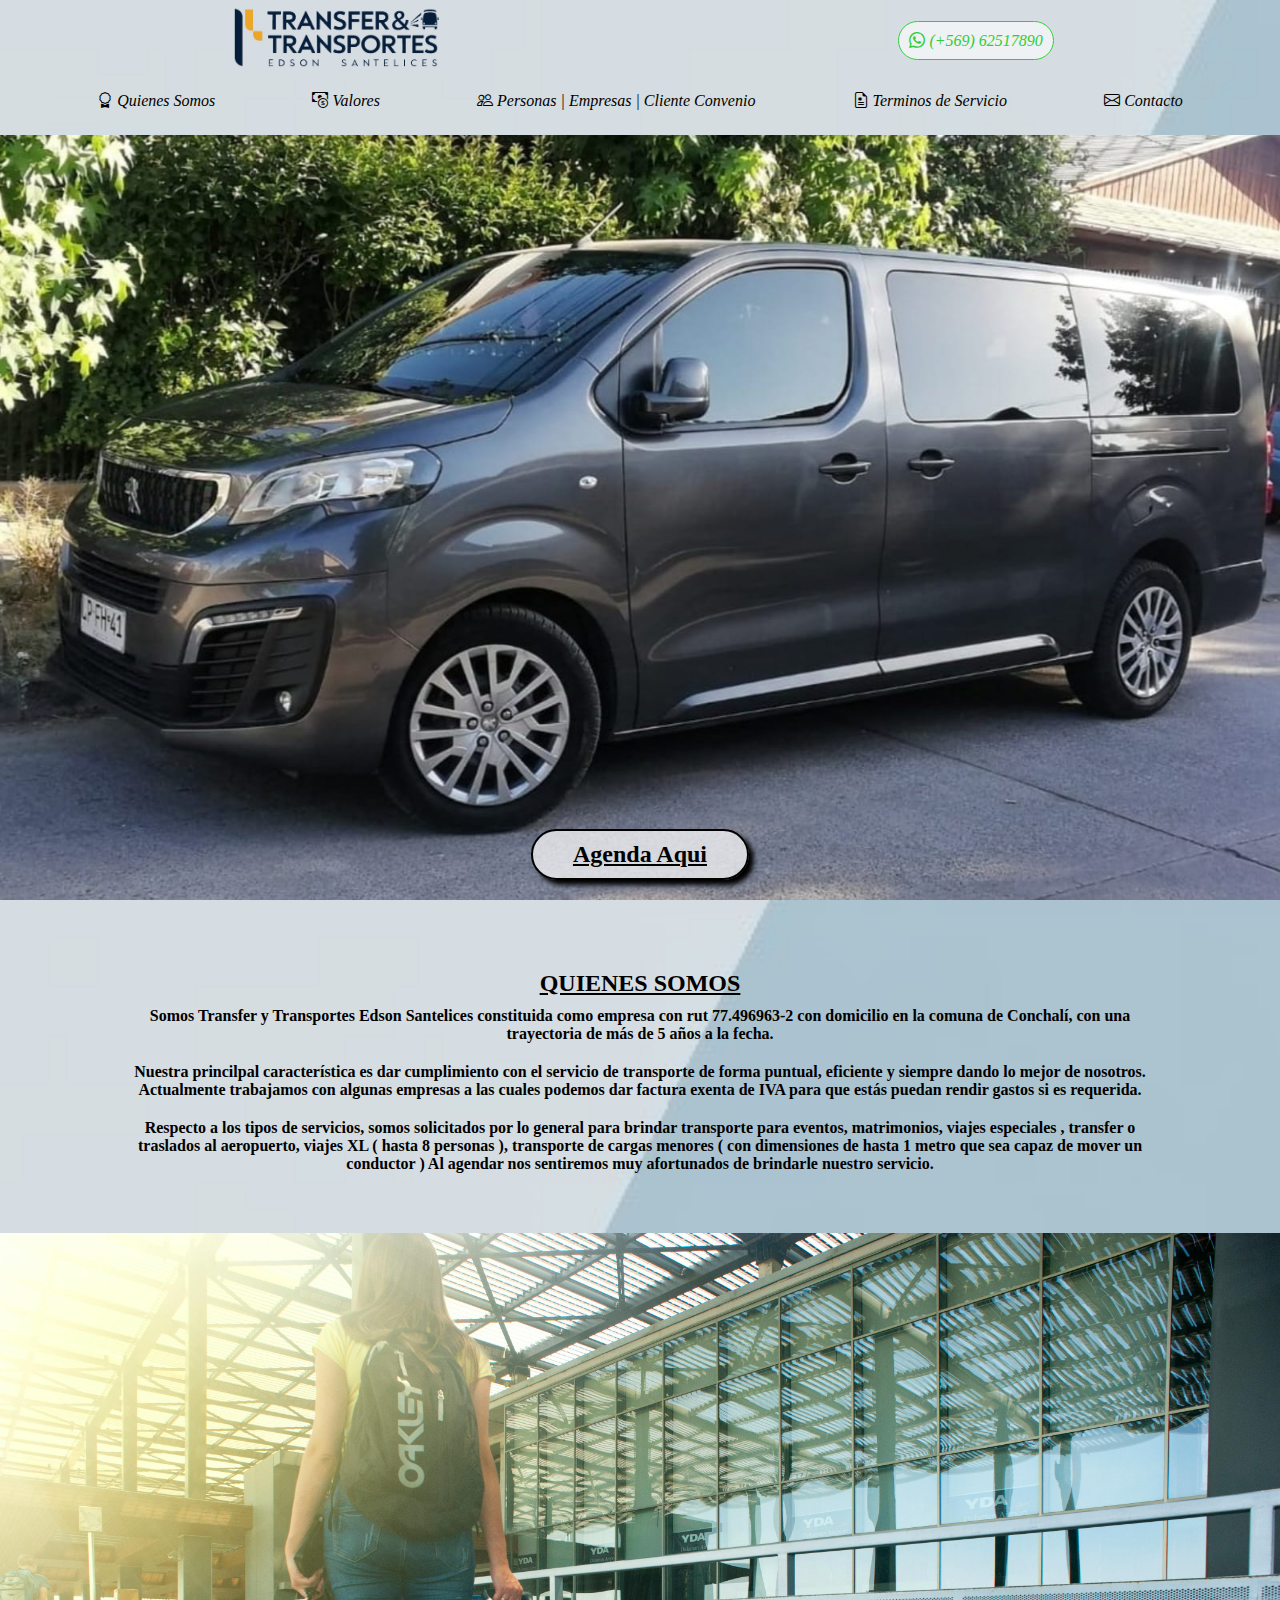
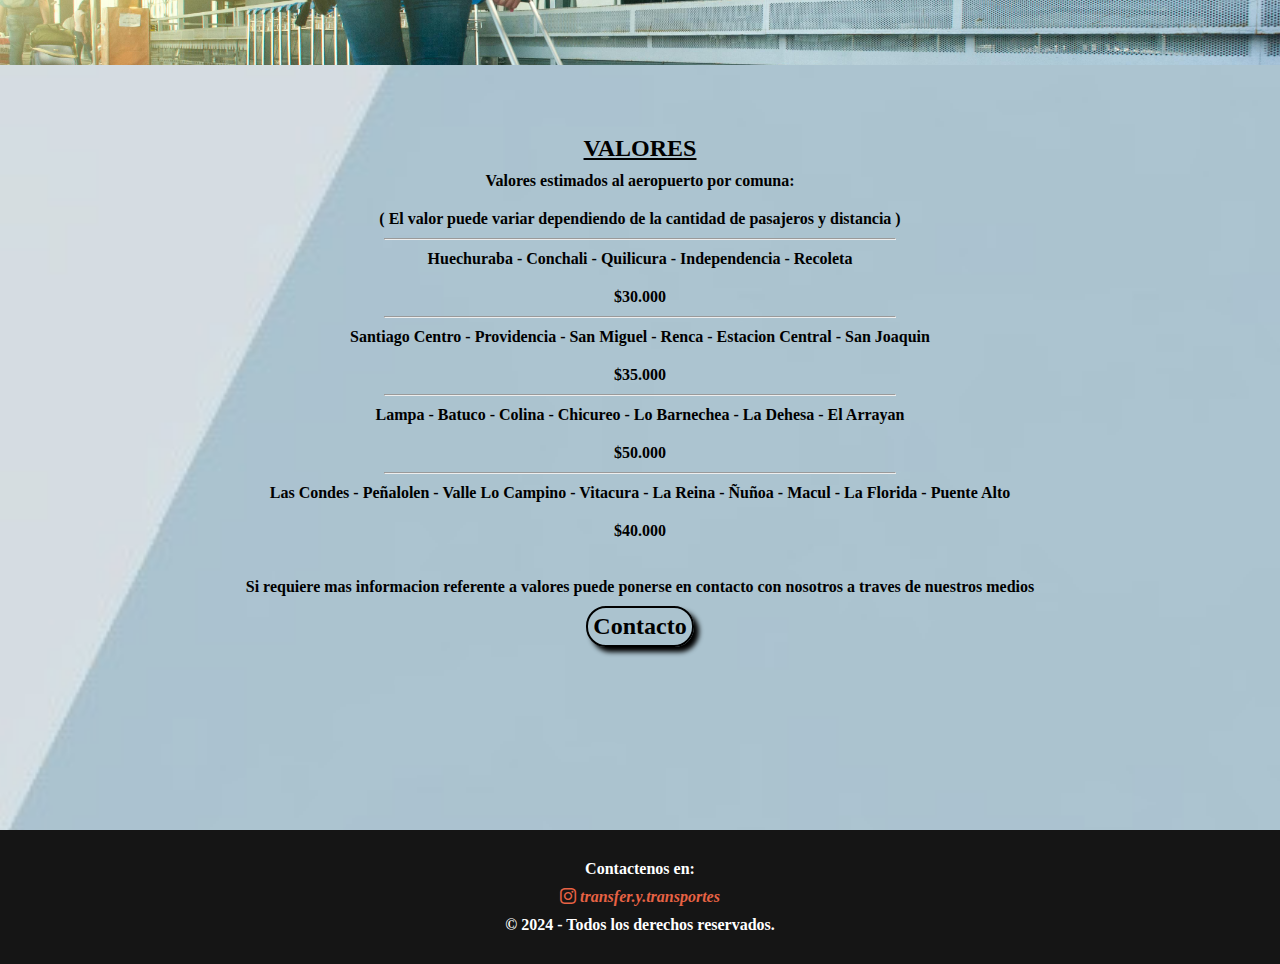
<file: index.html>
<!DOCTYPE html>
<html lang="es">

<head>
    <meta charset="UTF-8">
    <meta name="viewport" content="width=device-width, initial-scale=1.0">
    <link rel="stylesheet" href="https://cdn.jsdelivr.net/npm/bootstrap-icons@1.11.3/font/bootstrap-icons.min.css">
    <link rel="stylesheet" href="./css/style.css">
    <title>Transfer & Tranportes Edson Santelices</title>
</head>

<body>

    <header>
        <div class="title">
            <ul>
                <li>
                    <h1>
                        <a href="./index.html"><img class="logo" src="./img/logo.jpg"
                                alt="logo transfer y transportes Edson Santelices"></a>
                    </h1>
                </li>
                <li>
                    <a class="wsp" target="_blank"
                        href="https://wa.me/962517890?text=Hola,%20te%20contacto%20para%20...">
                        <i class="bi bi-whatsapp"> (+569) 62517890</i>
                    </a>
                </li>
            </ul>
        </div>
        <nav>
            <div id="menu" class="menu">
                <ul id="nav_menu" class="nav_menu">
                    <li class="nav_menu_list"><a href="#who_cont"><i class="bi bi-award"> Quienes Somos</i></a></li>
                    <li class="nav_menu_list"><a href="#price_cont"><i class="bi bi-cash-coin"> Valores</i></a></li>
                    <li class="nav_menu_list"><i class="bi bi-people"> Personas | Empresas | Cliente Convenio</i></li>
                    <li class="nav_menu_list"><a id="open_modal" class="open_modal" href="#"><i
                                class="bi bi-file-earmark-medical"> Terminos de Servicio</i></a></li>
                    <li class="nav_menu_list"><a href="./pages/contacto.html"><i class="bi bi-envelope">
                                Contacto</i></a></li>
                </ul>
            </div>
            <div id="menu2" class="menu2">                
                <i id="menu_op" class="bi bi-card-list menu_op" onclick="menu_open()"></i>
                <ul id="nav_menu2" class="nav_menu">
                    <li class="close_i">
                        <i id="menu_cl" class="bi bi-card-list menu_cl" onclick="menu_close()"></i>
                    </li>
                    <li class="nav_menu_list2"><a href="#who_cont"><i class="bi bi-award"> Quienes Somos</i></a></li>
                    <hr>
                    <li class="nav_menu_list2"><a href="#price_cont"><i class="bi bi-cash-coin"> Valores</i></a></li>
                    <hr>
                    <li class="nav_menu_list2"><i class="bi bi-people"> Personas | Empresas | Cliente Convenio</i></li>
                    <hr>
                    <li class="nav_menu_list2"><a id="open_modal2" class="open_modal2" href="#"><i
                        class="bi bi-file-earmark-medical"> Terminos de Servicio</i></a></li>
                        <hr>
                    <li class="nav_menu_list2"><a href="./pages/contacto.html"><i class="bi bi-envelope">
                                Contacto</i></a></li>
                </ul>
                <i class="bi bi-whatsapp wsp_menu2"></i>
            </div>
            
        </nav>
    </header>

    <section class="section_gal">
        <article class="galeria_cont">
            <div class="galeria">
                <a href="./pages/contacto.html">
                    <div class="organiza_viaje">
                        <h2>Agenda Aqui</h2>
                    </div>
                </a>
            </div>
        </article>
    </section>

    <section class="section_who">
        <article id="who_cont" class="who_cont">
            <div class="who">
                <h2>QUIENES SOMOS</h2>
                <p>Somos Transfer y Transportes Edson Santelices constituida como empresa con rut 77.496963-2 con
                    domicilio en la comuna de Conchalí, con una trayectoria de más de 5 años a la fecha.</p>
                <p>Nuestra princilpal característica es dar cumplimiento con el servicio de transporte de forma puntual,
                    eficiente y siempre dando lo mejor de nosotros.
                    Actualmente trabajamos con algunas empresas a las cuales podemos dar factura exenta de IVA para que
                    estás puedan rendir gastos si es requerida.</p>
                <p>Respecto a los tipos de servicios, somos solicitados por lo general para brindar transporte para
                    eventos, matrimonios, viajes especiales , transfer o traslados al aeropuerto, viajes XL ( hasta 8
                    personas ), transporte de cargas menores ( con dimensiones de hasta 1 metro que sea capaz de mover
                    un conductor )
                    Al agendar nos sentiremos muy afortunados de brindarle nuestro servicio.</p>
            </div>
            <img src="./img/who.jpg" alt="">
        </article>
    </section>

    <section class="section_price">
        <article id="price_cont" class="price_cont">
            <div class="price">
                <h2>VALORES</h2>
                <p>Valores estimados al aeropuerto por comuna:</p>
                <p>( El valor puede variar dependiendo de la cantidad de pasajeros y distancia )</p>
                <hr>
                <p>Huechuraba - Conchali - Quilicura - Independencia - Recoleta</p>
                <p>$30.000</p>
                <hr>
                <p>Santiago Centro - Providencia - San Miguel - Renca - Estacion Central - San Joaquin</p>
                <p>$35.000</p>
                <hr>
                <p>Lampa - Batuco - Colina - Chicureo - Lo Barnechea - La Dehesa - El Arrayan</p>
                <p>$50.000</p>
                <hr>
                <p>Las Condes - Peñalolen - Valle Lo Campino - Vitacura - La Reina - Ñuñoa - Macul - La Florida - Puente
                    Alto</p>
                <p>$40.000</p>
                <br>
                <p>Si requiere mas informacion referente a valores puede ponerse en contacto con nosotros a traves de
                    nuestros medios</p>
                <h2 class="contacto_btn"><a href="./pages/contacto.html">Contacto</a></h2>
            </div>
        </article>
    </section>

    <footer>
        <div class="foot-cont">
            <p>Contactenos en:</p>
            <div>
                <p>
                    <a class="insta" target="_blank" href="https://www.instagram.com/transfer.y.transportes/">
                        <i class="bi bi-instagram"> transfer.y.transportes</i>
                    </a>
                </p>
            </div>            
            <p>© 2024 - Todos los derechos reservados.</p>
        </div>
    </footer>

    <!-- MODAL -->
    <div id="modal" class="modal">
        <div class="modal_cont">
            <i class="bi bi-x-square close"></i>
            <h2>Terminos de Servicio</h2>
            <p>* Cada reserva debe ser cancelando un 10% del valor total.</p>
            <p>* El valor de reserva no es reembolsable.</p>
            <p>* La capacidad maxima de pasajeros es de 8 en un viaje.</p>
            <p>* El valor del trayecto puede variar en base a kilómetros, cantidad de pasajeros y peajes ( O tags segun
                corresponda ).</p>
            <p>* Si un viaje tiene paradas adicionales estás se respetarán, pero si no se estipularon antes, están serán
                cobradas de forma adicional.</p>
            <p>* Nos reservamos el derecho de atencion al cliente.</p>
            <p>* El conductor respetará en todo momento las leyes de tránsito.</p>
            <p>* En caso de ser fiscalizados y esto provocará un retraso en el trayecto y producto de esto una perdida
                de pasaje o ticket, Transfer y Transportes Edson Santelices no sera responsable.</p>
        </div>
    </div>

    <script>
        function menu_open() {
            let lista = document.getElementById("nav_menu2");
            let menu_op = document.getElementById("menu_op");
            let menu_cl = document.getElementById("menu_cl");

            lista.style.display = 'flex';
            menu_cl.style.display = 'flex';
            menu_op.style.display = 'none';
        }
        function menu_close() {
            let lista = document.getElementById("nav_menu2");
            let menu_op = document.getElementById("menu_op");
            let menu_cl = document.getElementById("menu_cl");

            lista.style.display = 'none';
            menu_cl.style.display = 'none';
            menu_op.style.display = 'flex';
        }

        let btn = document.getElementById("open_modal");
        let btn2 = document.getElementById("open_modal2");
        let modal = document.getElementById("modal");
        let span = document.getElementsByClassName("close")[0];

        btn.onclick = function () {
            modal.style.display = "block";
        }
        btn2.onclick = function () {
            modal.style.display = "block";
        }

        span.onclick = function () {
            modal.style.display = "none";
        }

        window.onclick = function (event) {
            if (event.target == modal) {
                modal.style.display = "none";
            }
        }
    </script>


</body>

</html>
</file>
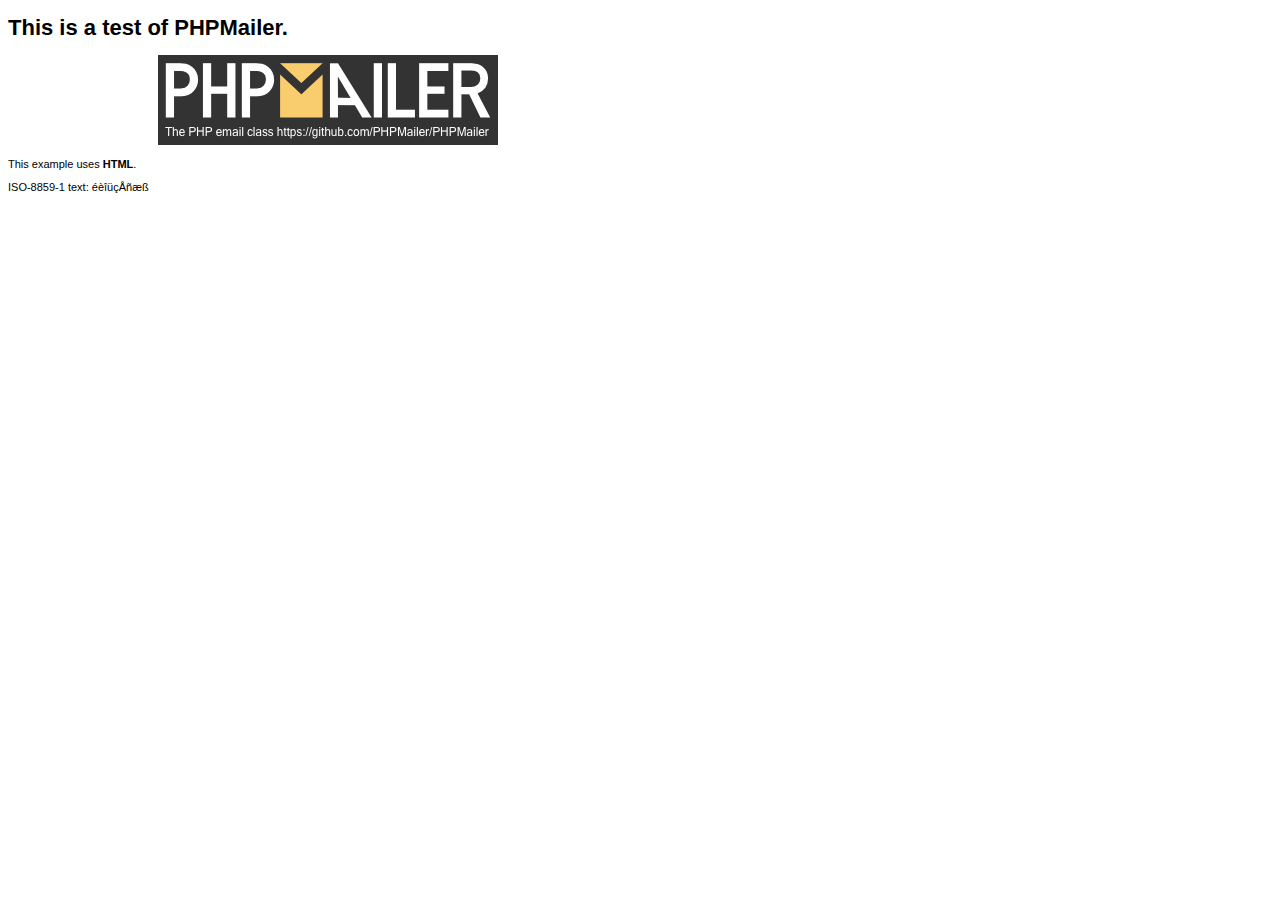
<file: php/PHPMailer/examples/contents.html>
<!DOCTYPE html>
<html lang="en">
<head>
  <meta http-equiv="Content-Type" content="text/html; charset=iso-8859-1">
  <title>PHPMailer Test</title>
</head>
<body>
<div style="width: 640px; font-family: Arial, Helvetica, sans-serif; font-size: 11px;">
  <h1>This is a test of PHPMailer.</h1>
  <div align="center">
    <a href="https://github.com/PHPMailer/PHPMailer/"><img src="images/phpmailer.png" height="90" width="340" alt="PHPMailer rocks"></a>
  </div>
  <p>This example uses <strong>HTML</strong>.</p>
  <p>ISO-8859-1 text: ���������</p>
</div>
</body>
</html>
</file>
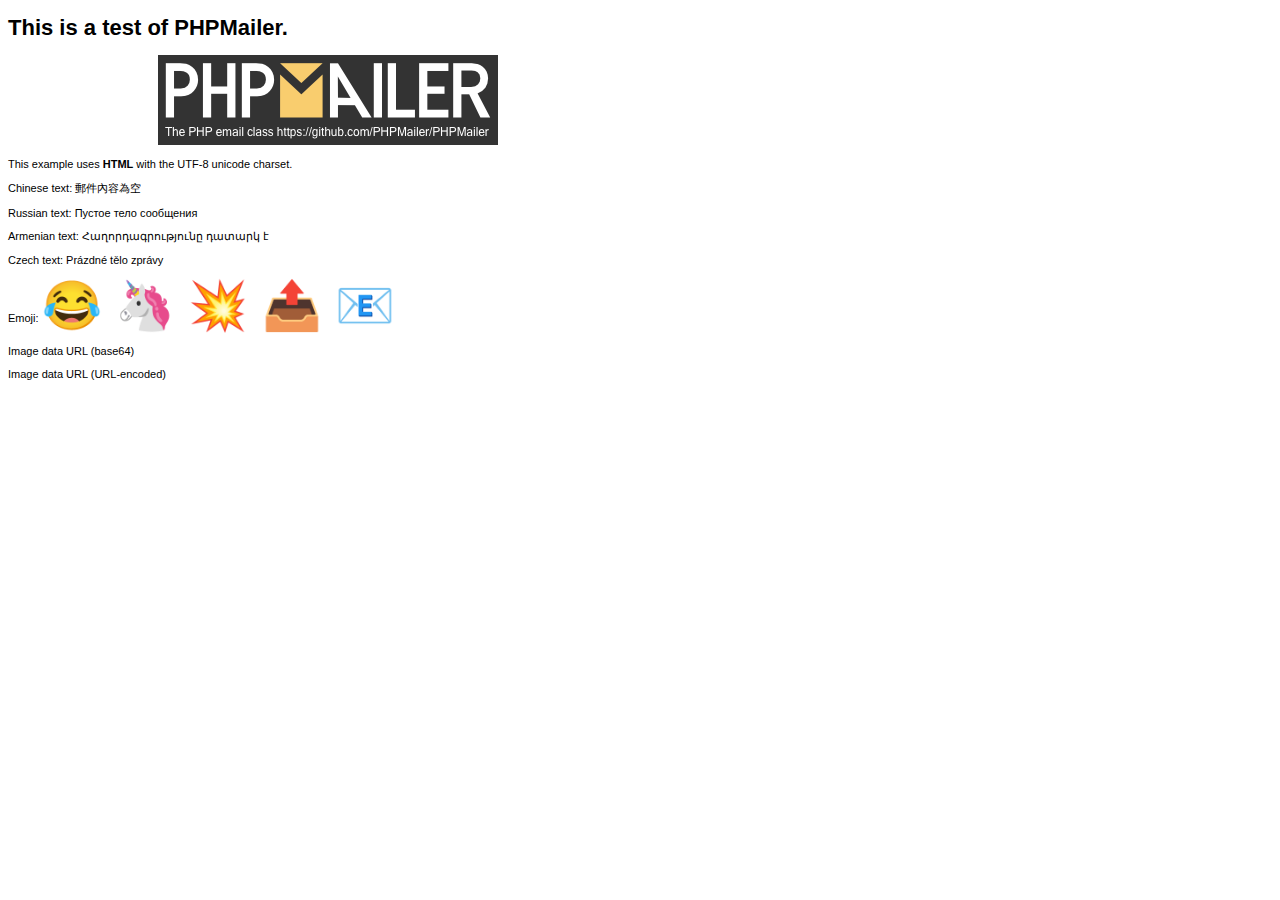
<file: php/PHPMailer/examples/contentsutf8.html>
<!DOCTYPE html>
<html lang="en">
<head>
  <meta http-equiv="Content-Type" content="text/html; charset=utf-8">
  <title>PHPMailer Test</title>
</head>
<body>
<div style="width: 640px; font-family: Arial, Helvetica, sans-serif; font-size: 11px;">
  <h1>This is a test of PHPMailer.</h1>
  <div align="center">
    <a href="https://github.com/PHPMailer/PHPMailer/"><img src="images/phpmailer.png" height="90" width="340" alt="PHPMailer rocks"></a>
  </div>
  <p>This example uses <strong>HTML</strong> with the UTF-8 unicode charset.</p>
  <p>Chinese text: 郵件內容為空</p>
  <p>Russian text: Пустое тело сообщения</p>
  <p>Armenian text: Հաղորդագրությունը դատարկ է</p>
  <p>Czech text: Prázdné tělo zprávy</p>
  <p>Emoji: <span style="font-size: 48px">😂 🦄 💥 📤 📧</span></p>
  <p>Image data URL (base64)<img src="[data-uri]" alt="#"></p>
  <p>Image data URL (URL-encoded)<img src="data:image/gif,GIF89a%01%00%01%00%00%00%00%21%F9%04%01%0A%00%01%00%2C%00%00%00%00%01%00%01%00%00%02%02L%01%00%3B" alt="#"></p>
</div>
</body>
</html>
</file>
<file: css/style.css>
* {
    box-sizing: border-box;
    margin: 0;
    padding: 0;
}

body {
    background-image: url(../img/fondo.jpg);
    background-size: cover;
    background-position: center;
}

a {
    text-decoration: none;
    color: black;
}

/*************************************************************************************INDEX*/
/*************************************************HEADER*/
header {
    width: 100%;
    height: 15vh;
    display: flex;
    flex-direction: column;
}

.title {
    width: 100%;
    height: 50%;
    align-content: center;
}

ul {
    display: flex;
    justify-content: space-around;
    align-items: center;
    list-style: none;
    justify-content: space-evenly;
}

.title ul {
    justify-content: space-around;
}

.title ul li img {
    width: 220px;
}

.wsp {
    border: 1px solid;
    border-radius: 20px;
    padding: 10px;
    color: rgb(47, 205, 55);
    background-color: rgba(255, 255, 255, 0.623);
}

.wsp:hover {
    color: rgba(255, 255, 255, 0.711);
    background-color: rgb(47, 205, 55);
}

.contact_wsp {
    color: rgb(47, 205, 55);
}

nav {
    height: 50%;
    align-content: center;
}

.bi-card-list {
    display: none;
    font-size: 50px;
    margin-top: 10px;
    justify-self: center;
}

.menu,
.menu2 {
    display: flex;
    flex-direction: column;
}

.menu2 {
    display: none;
}

.nav_menu {
    display: flex;
}

.nav_menu_list:hover {
    animation: ani 2s;
}
.wsp_menu2{
    display:none;
    border: 1px solid;
    border-radius: 20px;
    padding: 10px;
    background-color: rgba(255, 255, 255, 0.626);
    color: rgb(47, 205, 55);
}
.wsp_menu2:hover {
    color: rgb(47, 205, 55);
    background-color: rgba(255, 255, 255, 0.668);
}

@keyframes ani {
    0% {
        padding: 0px;
    }

    10% {
        border: 1px solid black;
        border-radius: 20px;
        padding: 10px;
    }

    100% {
        border: 1px solid black;
        border-radius: 20px;
        padding: 10px;
    }
}

@media (max-width: 830px) {
    .menu {
        display: none;
    }

    .menu2 {
        display: flex;
        flex-direction: column;
        justify-content: center;
        align-items: center;
        width: 100%;
    }

    .nav_menu {
        display: none;
        flex-direction: column;
        position: relative;
        background-color: rgb(221, 221, 221);
    }

    #nav_menu2 {
        width: 100%;
        text-align: center;
    }

    .menu_op {
        display: flex;
    }

    .menu_cl {
        text-shadow: 5px 5px 5px black;
    }

    .nav_menu_list2 {
        padding: 10px;
    }

    .nav_menu_list2:hover {
        animation: none;
        text-decoration: underline;
    }

    ul hr {
        width: 80%;
    }
}

@media (min-width: 830px) {
    #menu2 {
        display: none;
    }

    #menu {
        display: flex;
    }
}

@media (max-width: 600px) {
    header {
        height: 20vh;
    }

    .title {
        display: flex;
        justify-content: center;
    }

    .wsp {
        display: none; 
    }
    .wsp_menu2{
        display:flex;
        margin-top: 15px;   
        font-size: 20px;
    }

    .menu2 {
        display: flex;
        flex-direction: row;
        justify-content: space-between;
        align-items: start;
        width: 100%;
    }
    .close_i{
        display: flex;
        justify-content: start;
        width: 100%;
    }

    .section_gal {
        height: 80vh;
    }

    .who_cont,
    .price_cont {
        overflow: hidden;
        height: 100%;
    }

    .who,
    .price {
        padding: 0px 0px;
        overflow-y: auto;
    }
}

/*************************************************BODY*/
section {
    width: 100%;
    height: 85vh;
    overflow: hidden;
}

.galeria_cont {
    width: 100%;
    height: 100%;
    display: flex;
    justify-content: center;
    align-items: center;
}

.galeria {
    width: 100%;
    height: 100%;
    background-image: url(../img/img1.jpg);
    background-size: cover;
    background-position: center;
    display: flex;
    align-items: end;
    justify-content: center;
    animation: gal 40s infinite;
}

@keyframes gal {
    0% {
        background-image: url(../img/img1.jpg);
    }

    20% {
        background-image: url(../img/img2.jpg);
    }

    40% {
        background-image: url(../img/img3.jpg);
    }

    60% {
        background-image: url(../img/img4.jpg);
    }

    80% {
        background-image: url(../img/tarjeta2.jpg);
    }

    100% {
        background-image: url(../img/img1.jpg);
    }
}

.organiza_viaje {
    background-color: rgba(255, 255, 255, 0.712);
    justify-content: center;
    align-items: center;
    border: 1px solid black;
    border-radius: 100px;
    padding: 10px 40px;
    margin: 20px;
    box-shadow: 5px 5px 5px rgb(0, 0, 0);
    border: 2px solid black;
}

.who_cont,
.price_cont {
    display: flex;
    flex-direction: column;
    justify-content: center;
    align-items: center;
    padding-top: 20px;
}

.who,
.price {
    display: flex;
    flex-direction: column;
    justify-content: center;
    align-items: center;
    text-align: center;
    width: 80%;
    padding: 50px 0;
}

.price hr {
    width: 50%;
}

h2 {
    text-decoration: underline;
}

.who_cont img {
    width: 100%;
}
.contacto_btn{
    border: 2px solid black;
    border-radius: 20px;
    padding: 5px;
    text-decoration: none;
    box-shadow: 5px 5px 5px black;
}

@media (max-width: 600px) {
    .who_cont,
    .price_cont {
        overflow: hidden;
        height: 100%;
    }

    .who,
    .price {
        justify-content: start;
        overflow-y:auto;
        padding: 20px 0;
    }
}

/*************************************************MODAL*/
.modal {
    width: 100%;
    height: 100%;
    background-color: rgba(0, 0, 0, 0.386);
    display: none;
    justify-content: center;
    justify-items: center;
    align-items: center;
    position: fixed;
    z-index: 1;
    padding-top: 100px;
    left: 0;
    top: 0;
    overflow: auto;
}

.modal_cont {
    width: 80%;
    background-color: white;
    border: 2px black double;
    border-radius: 20px;
    padding: 40px;
    display: flex;
    flex-direction: column;
    justify-content: space-evenly;
}

.modal_cont h2 {
    text-align: center;
}

.close {
    font-size: 30px;
}

/*************************************************FOOTER*/
footer {
    background-color: rgb(21, 21, 21);
    color: white;
    display: flex;
    flex-direction: row;
    justify-content: space-evenly;
    align-items: center;
    text-align: center;
    width: 100%;
    padding: 20px 0;
}

p {
    margin: 10px 0;
    font-weight: 600;
}

.insta,
.contact_insta {
    color: rgb(231, 98, 68);
}

/*************************************************************************************CONTACTO*/
.contact_section {
    background-image: url(../img/contact3.jpg);
    background-position: center;
    background-size: cover;
}

.form_cont {
    width: 100%;
    height: 100%;
    display: flex;
    flex-direction: column;
    justify-content: center;
    align-items: center;
    background-color: rgba(255, 255, 255, 0.329);
}

.form_cont h2 {
    margin: 20px 0;
}

.contact_ico {
    border: 1px solid;
    border-radius: 20px;
    padding: 10px;
    margin: 0 10px;
    background-color: rgba(60, 60, 60, 0.352);
}

.contact_wsp:hover {
    color: white;
    background-color: rgb(47, 205, 55);
}

.contact_insta:hover {
    color: white;
    background-color: rgb(231, 98, 68);
    ;
}

form {
    display: flex;
    flex-direction: column;
    width: 300px;
    border: 1px solid black;
    border-radius: 20px;
    padding: 10px;
    margin-top: 20px;
    background-color: rgba(255, 255, 255, 0.812);
}

form textarea {
    height: 100px;
}
</file>
